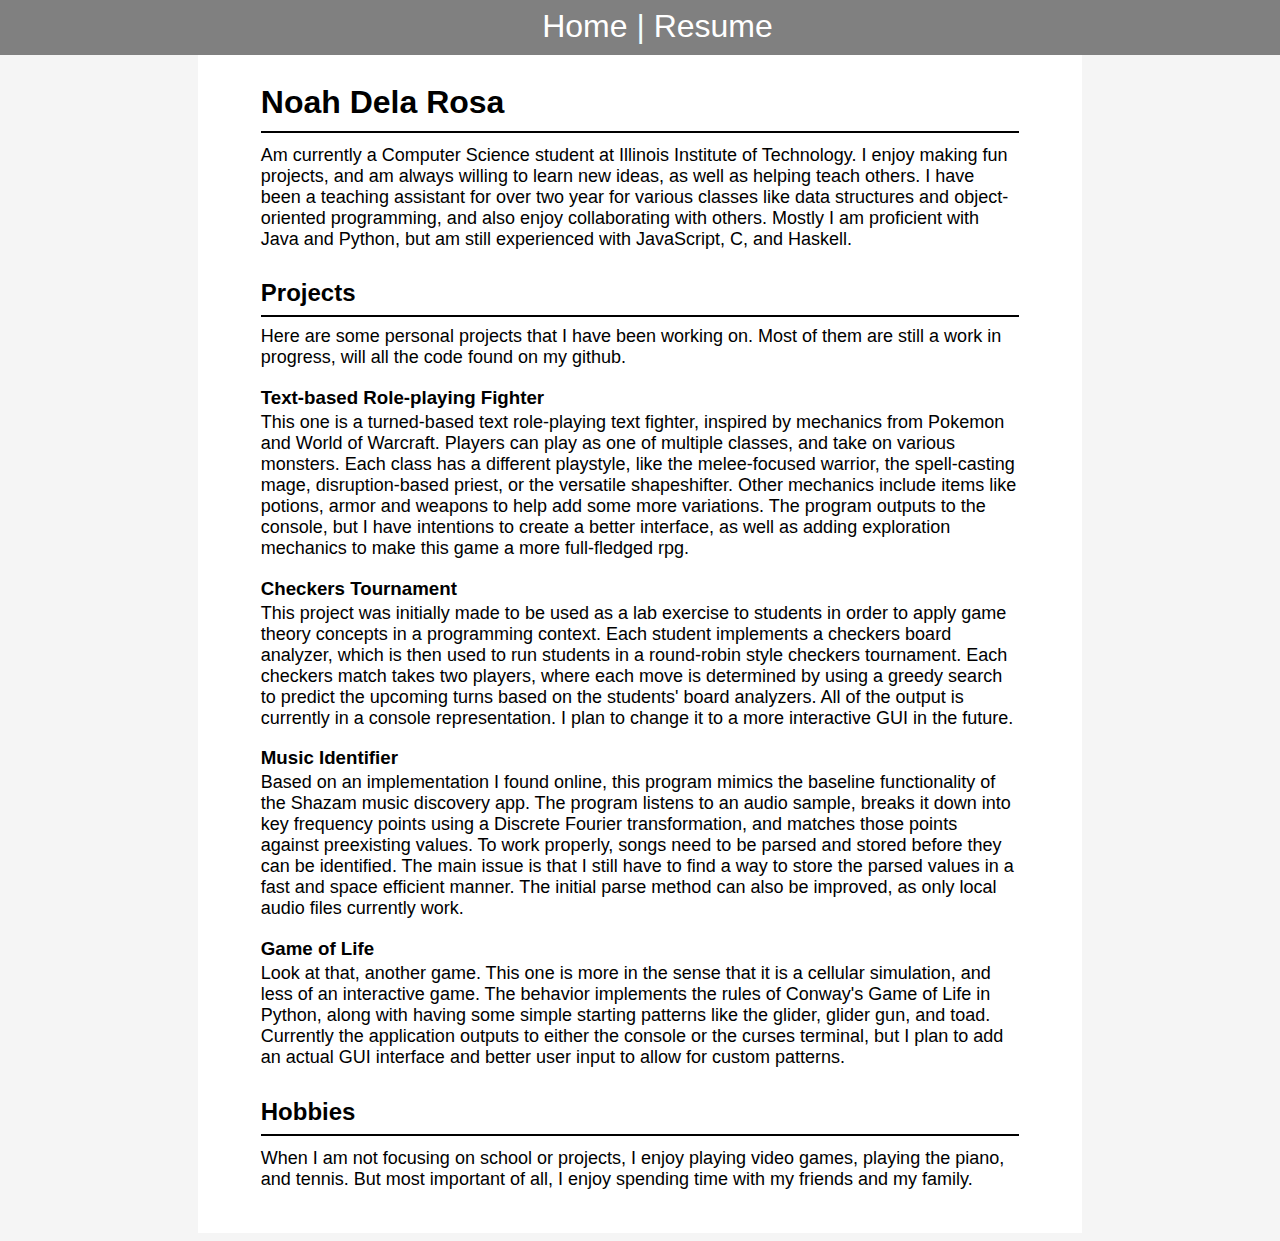
<file: index.html>
<!DOCTYPE html>
<html xml:lang="en" lang="en">

<head>
    <meta http-equiv="Content-type" content="text/html; charset=utf-8">
    <title>Home | Noah Dela Rosa</title>
    <meta name="description" content="Noah Dela Rosa's Home Page">
    <link rel="stylesheet" type="text/css" media="screen" href="css/default.css" />
</head>

<body>
<div id="page">
    <header>
        <nav>
            <a href="index.html">Home</a> |
            <a href="resume.html">Resume</a>
        </nav>
    </header>

    <main>
    <div id="content">
        <section id="intro">
            <h1 id="name" class="shift-left">Noah Dela Rosa</h1>
            <hr>
            <p>
                Am currently a Computer Science student at Illinois Institute of Technology.
                I enjoy making fun projects, and am always willing to learn new ideas, as well 
                as helping teach others. I have been a teaching assistant for over two year for 
                various classes like data structures and object-oriented programming, and also 
                enjoy collaborating with others. Mostly I am proficient with Java and Python, 
                but am still experienced with JavaScript, C, and Haskell.
            </p>
        </section>

        <section id="projects">
            <h2>Projects</h2>
            <hr>
            <p id=proj-intro>
                Here are some personal projects that I have been working on. Most of them are
                still a work in progress, will all the code found on 
                <a href="https://github.com/billybimbob">my github</a>.
            </p>
            <h3>
                <a href="https://github.com/billybimbob/Text-Fighter">Text-based Role-playing Fighter</a>
            </h3>
            <p>
                This one is a turned-based text role-playing text fighter, inspired by mechanics from Pokemon
                and World of Warcraft. Players can play as one of multiple classes, and take on various monsters.
                Each class has a different playstyle, like the melee-focused warrior, the spell-casting mage, 
                disruption-based priest, or the versatile shapeshifter. Other mechanics include items like potions,
                armor and weapons to help add some more variations. The program outputs to the console, but I have 
                intentions to create a better interface, as well as adding exploration mechanics to make this
                game a more full-fledged rpg.
            </p>
            <h3><a href="https://github.com/billybimbob/CS100-Checkers">Checkers Tournament</a></h3>
            <p>
                This project was initially made to be used as a lab exercise to students in order to apply
                game theory concepts in a programming context. Each student implements a checkers board
                analyzer, which is then used to run students in a round-robin style checkers tournament.
                Each checkers match takes two players, where each move is determined by using a greedy search
                to predict the upcoming turns based on the students' board analyzers. All of the output is 
                currently in a console representation. I plan to change it to a more interactive GUI in the
                future.
            </p>
            <h3><a href="https://github.com/billybimbob/MusicIdentifier">Music Identifier</a></h3>
            <p>
                Based on an implementation I found online, this program mimics the baseline functionality
                of the <a href="https://www.shazam.com/">Shazam</a> music discovery app. The program listens
                to an audio sample, breaks it down into key frequency points using a Discrete Fourier 
                transformation, and matches those points against preexisting values. To work properly, songs 
                need to be parsed and stored before they can be identified. The main issue is that I still 
                have to find a way to store the parsed values in a fast and space efficient manner. The initial 
                parse method can also be improved, as only local audio files currently work.
            </p>
            <h3><a href="https://github.com/billybimbob/Game-Of-Life">Game of Life</a></h3>
            <p>
                Look at that, another game. This one is more in the sense that it is a cellular simulation,
                and less of an interactive game. The behavior implements the rules of 
                <a href="https://en.wikipedia.org/wiki/Conway%27s_Game_of_Life">Conway's Game of Life</a> in 
                Python, along with having some simple starting patterns like the glider, glider gun, and toad.
                Currently the application outputs to either the console or the curses terminal, but I plan to 
                add an actual GUI interface and better user input to allow for custom patterns.
            </p>

        </section>

        <section id="hobbies">
            <h2>Hobbies</h2>
            <hr>
            <p>
                When I am not focusing on school or projects, I enjoy playing video games, playing
                the piano, and tennis. But most important of all, I enjoy spending time with my friends
                and my family.
            </p>
        </section>

    </div>
    </main>
</div>
</body>

</html>
</file>
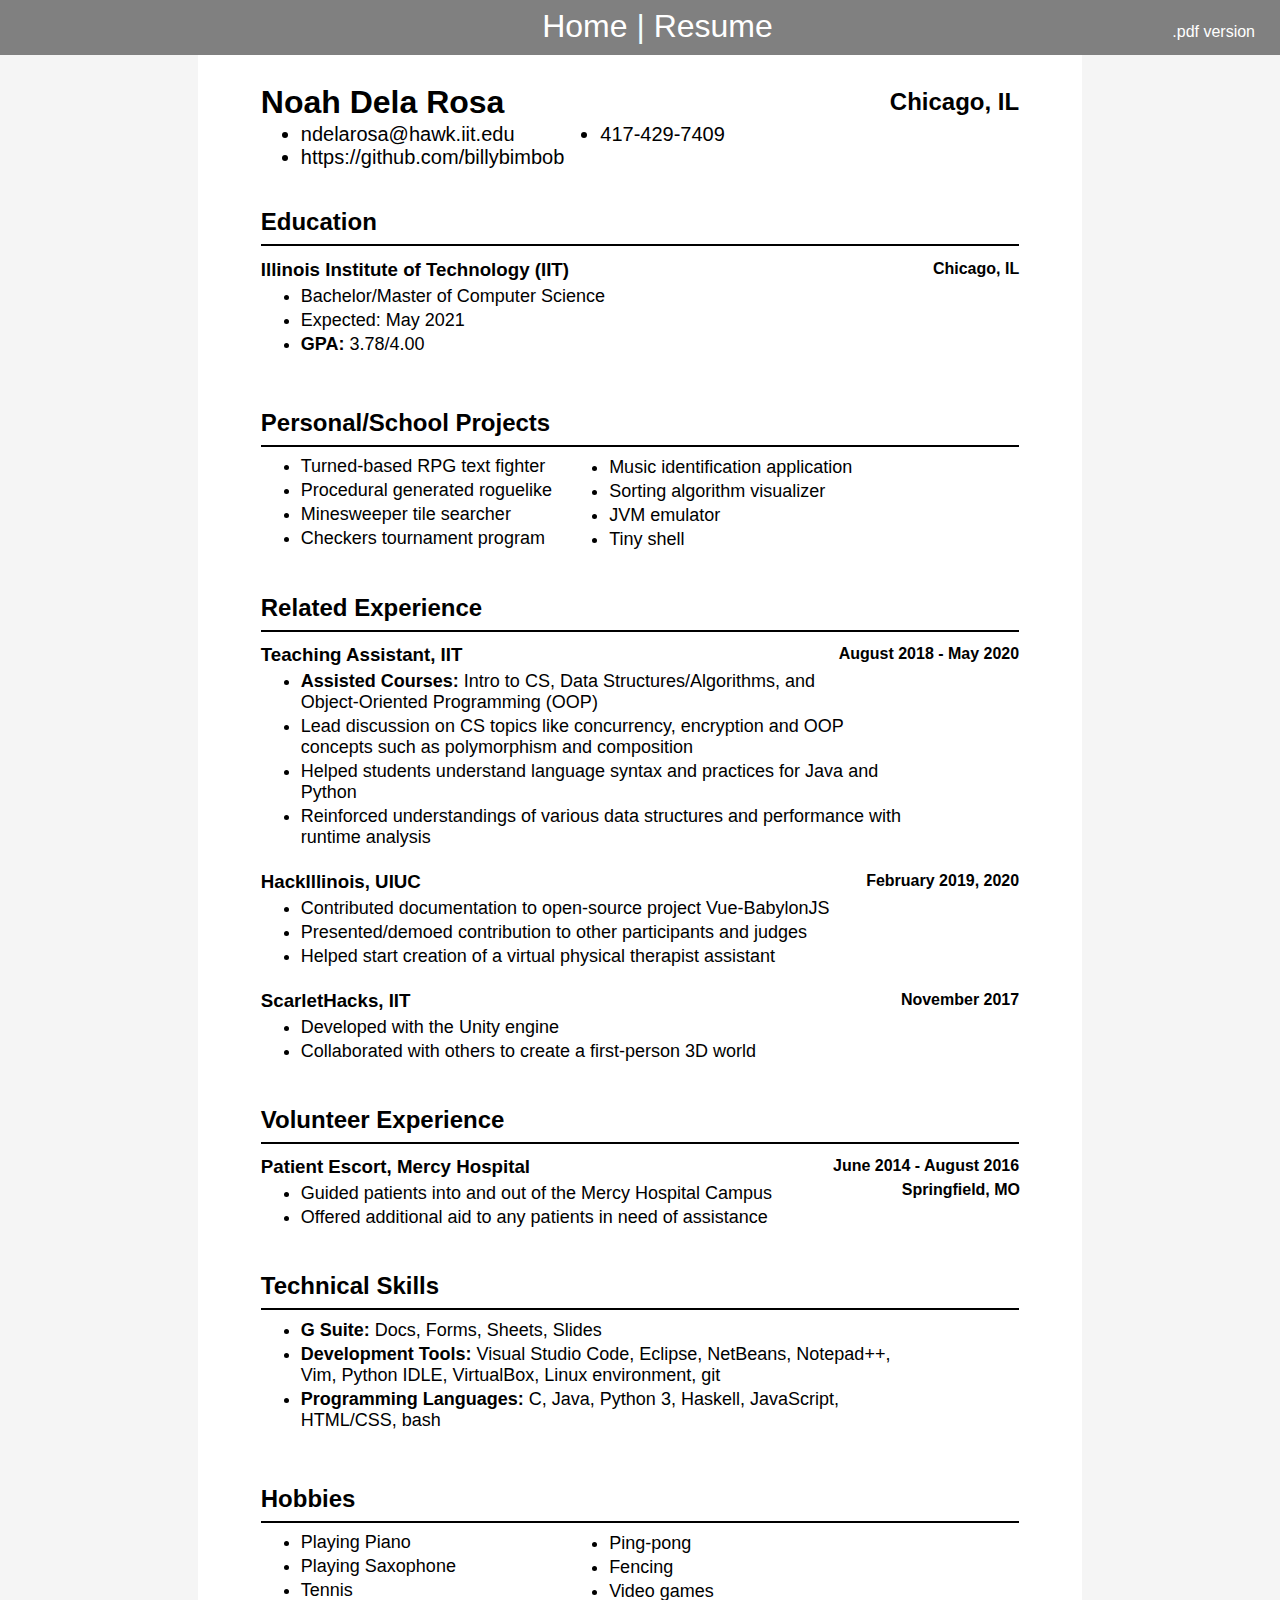
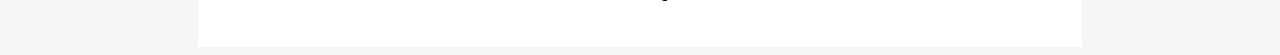
<file: resume.html>
<!DOCTYPE html>
<html xml:lang="en" lang="en">

<head>
    <meta http-equiv="Content-type" content="text/html; charset=utf-8">
    <title>Resume | Noah Dela Rosa</title>
    <meta name="description" content="Noah Dela Rosa's Resume">
    <link rel="stylesheet" type="text/css" media="screen" href="css/default.css" />
</head>

<body>
<div id="page">
    <header>
        <nav>
            <a href="index.html">Home</a> |
            <a href="resume.html">Resume</a>
        </nav>
        <div class="download">
            <a target="_blank" href="pdfs/resume-2020.pdf">.pdf version</a>
        </div>
    </header>

    <main>
    <div id="content">
        <section id="contact-info">
            <h1 id="name" class="shift-left">Noah Dela Rosa</h1>
            <h2 class="shift-right">Chicago, IL</h2>
            <ul id="contacts" class="split">
                <li><a href="mailto:ndelarosa@hawk.iit.edu">ndelarosa@hawk.iit.edu</a></li>
                <li><a href="https://github.com/billybimbob">https://github.com/billybimbob</a></li>
                <li>417-429-7409</li>
            </ul>
        </section>

        <section id="education" class="res-info">
            <h2>Education</h2>
            <hr>
            <h3>Illinois Institute of Technology (IIT)</h3>
            <h4>Chicago, IL</h4>
            <ul>
                <li>Bachelor/Master of Computer Science</li>
                <li>Expected: May 2021</li>
                <li><span class="sub-title">GPA:</span> 3.78/4.00</li>
            </ul>
        </section>

        <section id="projects" class="res-info">
            <h2>Personal/School Projects</h2>
            <hr>
            <ul class="split">
                <li>Turned-based RPG text fighter</li>
                <li>Procedural generated roguelike</li>
                <li>Minesweeper tile searcher</li>
                <li>Checkers tournament program</li>
                <li>Music identification application</li>
                <li>Sorting algorithm visualizer</li>
                <li>JVM emulator</li>
                <li>Tiny shell</li>
            </ul>
        </section>

        <section id="experience" class="res-info">
            <h2>Related Experience</h2>
            <hr>
            <h3>Teaching Assistant, IIT</h3>
            <h4>August 2018 - May 2020</h4>
            <ul>
                <li>
                    <span class="sub-title">Assisted Courses:</span> Intro to CS, Data Structures/Algorithms, 
                    and Object-Oriented Programming (OOP)
                </li>
                <li>
                    Lead discussion on CS topics like concurrency, encryption and 
                    OOP concepts such as polymorphism and composition
                </li>
                <li>Helped students understand language syntax and practices for 
                    Java and Python
                </li>
                <li>
                    Reinforced understandings of various data structures and 
                    performance with runtime analysis
                </li>
            </ul>
            
            <h3>HackIllinois, UIUC</h3>
            <h4>February 2019, 2020</h4>
            <ul>
                <li>Contributed documentation to open-source project Vue-BabylonJS</li>
                <li>Presented/demoed contribution to other participants and judges</li>
                <li>Helped start creation of a virtual physical therapist assistant</li>
            </ul>

            <h3>ScarletHacks, IIT</h3>
            <h4>November 2017</h4>
            <ul>
                <li>Developed with the Unity engine</li>
                <li>Collaborated with others to create a first-person 3D world</li>
            </ul>
        </section>

        <section id="volunteer" class="res-info">
            <h2>Volunteer Experience</h2>
            <hr>
            <h3 class="shift-left">Patient Escort, Mercy Hospital</h3>
            <h4>June 2014 - August 2016</h4>
            <h5>Springfield, MO</h5>
            <ul>
                <li>Guided patients into and out of the Mercy Hospital Campus</li>
                <li>Offered additional aid to any patients in need of assistance</li>
            </ul>
        </section>

        <section id="skills" class="res-info">
            <h2>Technical Skills</h2>
            <hr>
            <ul>
                <li><span class="sub-title">G Suite:</span> Docs, Forms, Sheets, Slides</li>
                <li><span class="sub-title">Development Tools:</span> Visual Studio Code, Eclipse, NetBeans,
                    Notepad++, Vim, Python IDLE, VirtualBox, Linux environment, git</li>
                <li><span class="sub-title">Programming Languages:</span> C, Java, Python 3, Haskell, 
                    JavaScript, HTML/CSS, bash</li>
            </ul>
        </section>

        <section id="hobbies" class="res-info">
            <h2>Hobbies</h2>
            <hr>
            <ul class="split">
                <li>Playing Piano</li>
                <li>Playing Saxophone</li>
                <li>Tennis</li>
                <li>Ping-pong</li>
                <li>Fencing</li>
                <li>Video games</li>
            </ul>
        </section>
    </div>
    </main>

</div>
</body>

</html>
</file>
<file: css/default.css>
body {
    background-color: whitesmoke;
}

#page {
    font-family: Helvetica, Arial, sans-serif;
}

#content {
    background-color: white;
    width: 60%;
    margin: auto;
    margin-top: 50px;
    margin-left: 15%;
    padding: 1% 5% 2% 5%;
}

header {
    position: fixed;
    top: 0;
    width: 100%;
    background-color: gray;
    color: azure;
    margin-left: -8px;
    padding: 0 0;
}

header a {
    color: white;
    text-decoration: none;
}

a:hover {
    background-color: burlywood;
}

header nav {
    font-size: 2em;
    text-align: center;
    opacity: 100%;
    margin: 8px 0px 10px 0;
    padding: 0px 5px 0px 40px;
}

header .download {
    float: right;
    margin-top: -2.5%;
    padding-right: 25px;
}

h1 {
    font-size: 2em;
}

hr {
    margin-top: -12px;
    margin-bottom: -6px;
    border: 1px solid black;
}

p, li {
    font-size: 18px;
}

#proj-intro {
    padding-top: 7px;
}

#projects h2, #hobbies h2 {
    padding-top: 10px;
}

#projects h3 {
    padding-bottom: -5px;
    margin-bottom: -5px;
}

#projects p {
    margin-top: 8px;
}

#contacts {
    margin-top: -20px;
}

#contacts a, #contacts li, h3, a {
    text-decoration: none;
    color: black;
}

#contacts li {
    font-weight: 500;
    font-size: 20px;
    padding-left: -2%;
}

#contact-info .shift-right {
    margin-top: -55px;
}

.shift-right {
    float: right;
}

.shift-left {
    clear: both;
}

.split {
    column-count: 2;
    column-gap: 10px;
}

.sub-title {
    font-weight: 700;
}

.res-info { 
    display: block;
    padding-top: 4px;
}

.res-info ul {
    width: 80%;
}

.res-info li {
    margin-top: -1px;
    padding-bottom: 4px;
}

.res-info h3 {
    clear: both;
    margin-bottom: -11px;
}

.res-info h4 {
    margin-top: -10px;
    float: right;
}

.res-info h5 {
    margin-top: 14px;
    margin-right: -187px;
    font-size: 16px;
    float: right;
}

.res-info .shift-right {
    margin-top: -0px;
}
</file>
